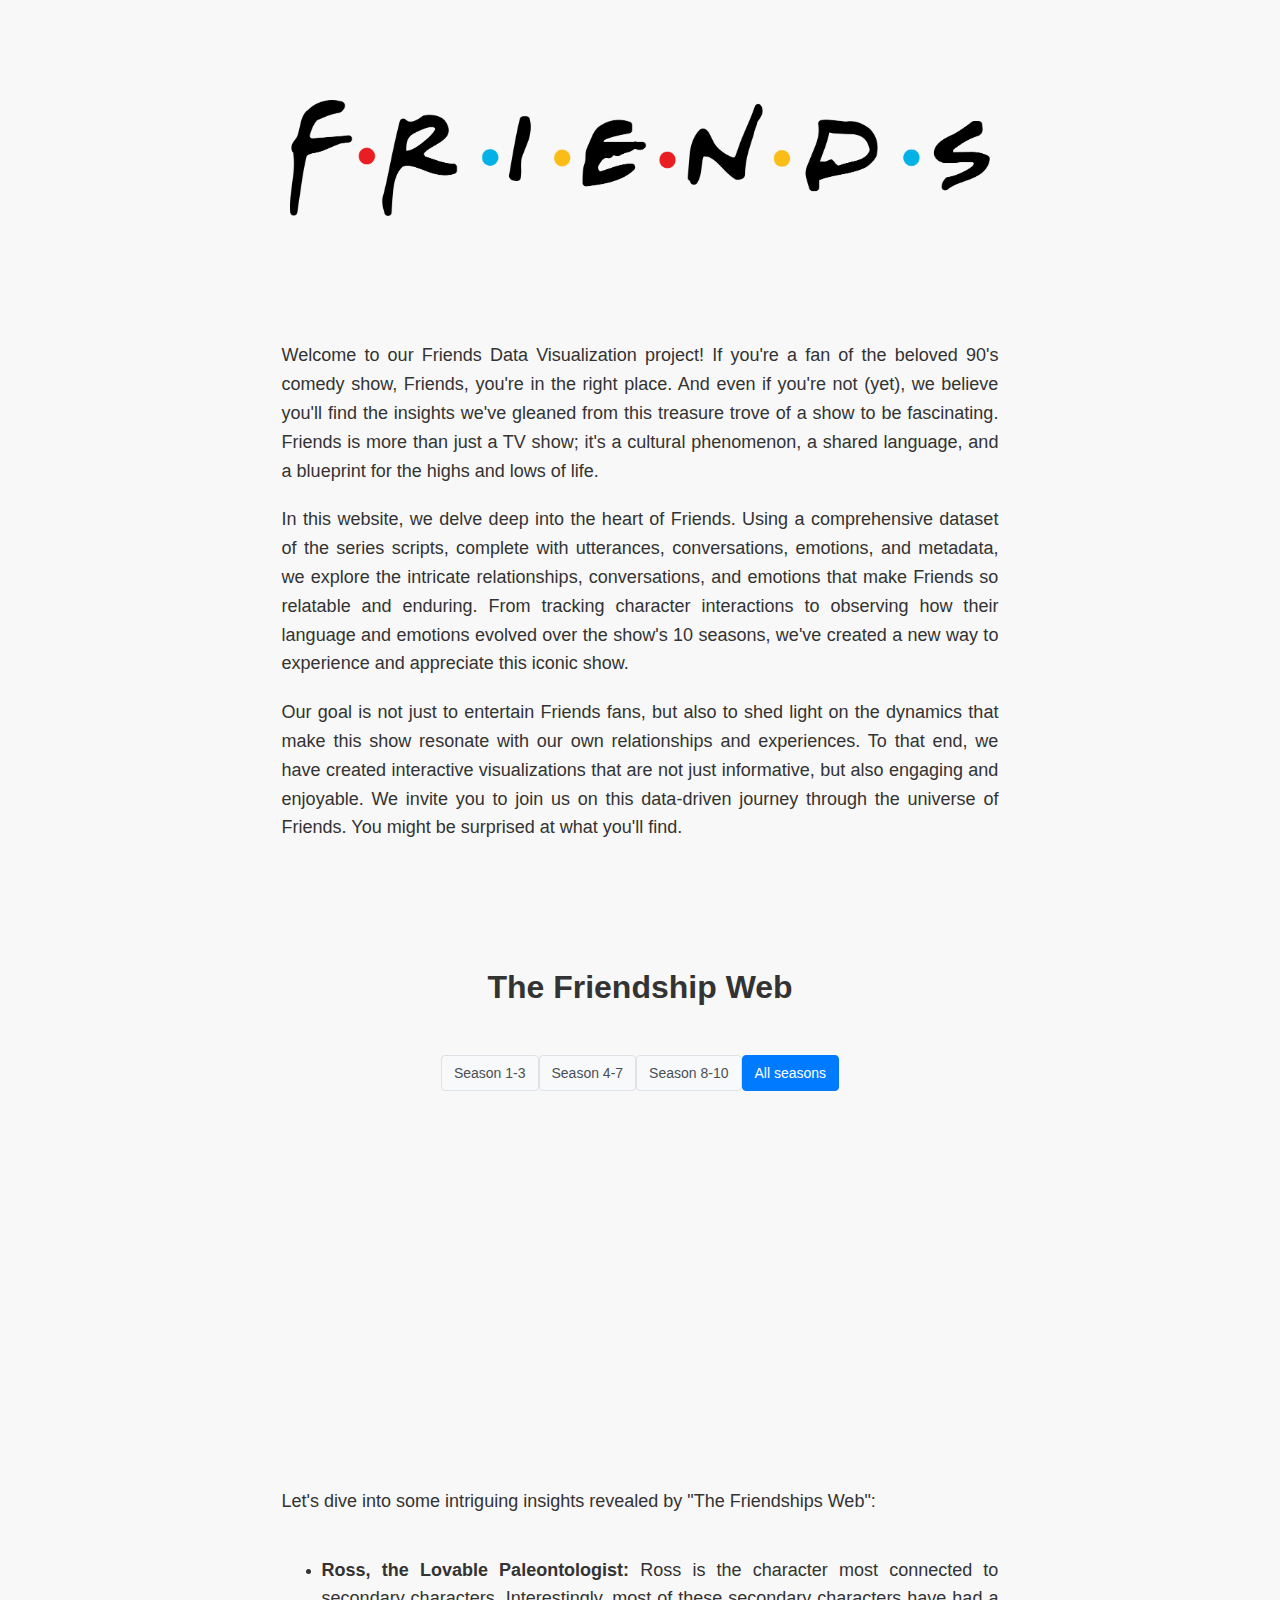
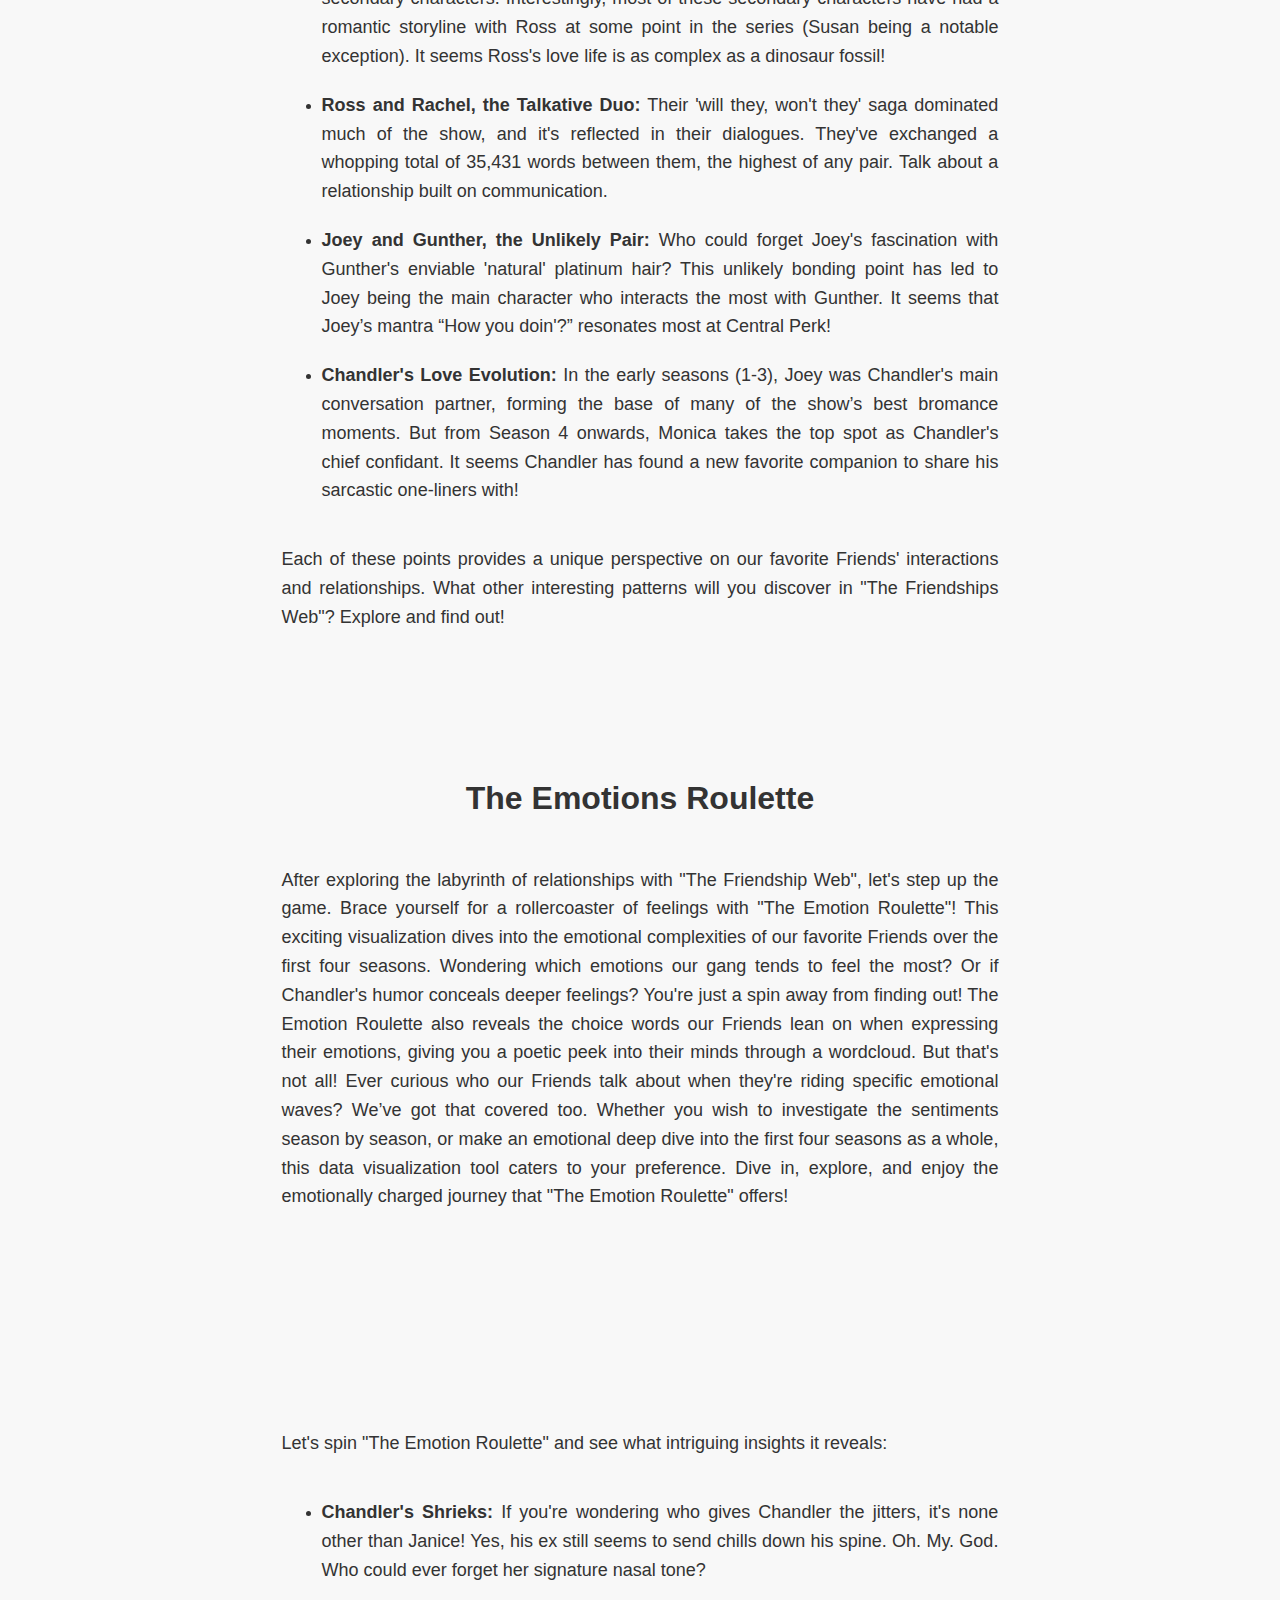
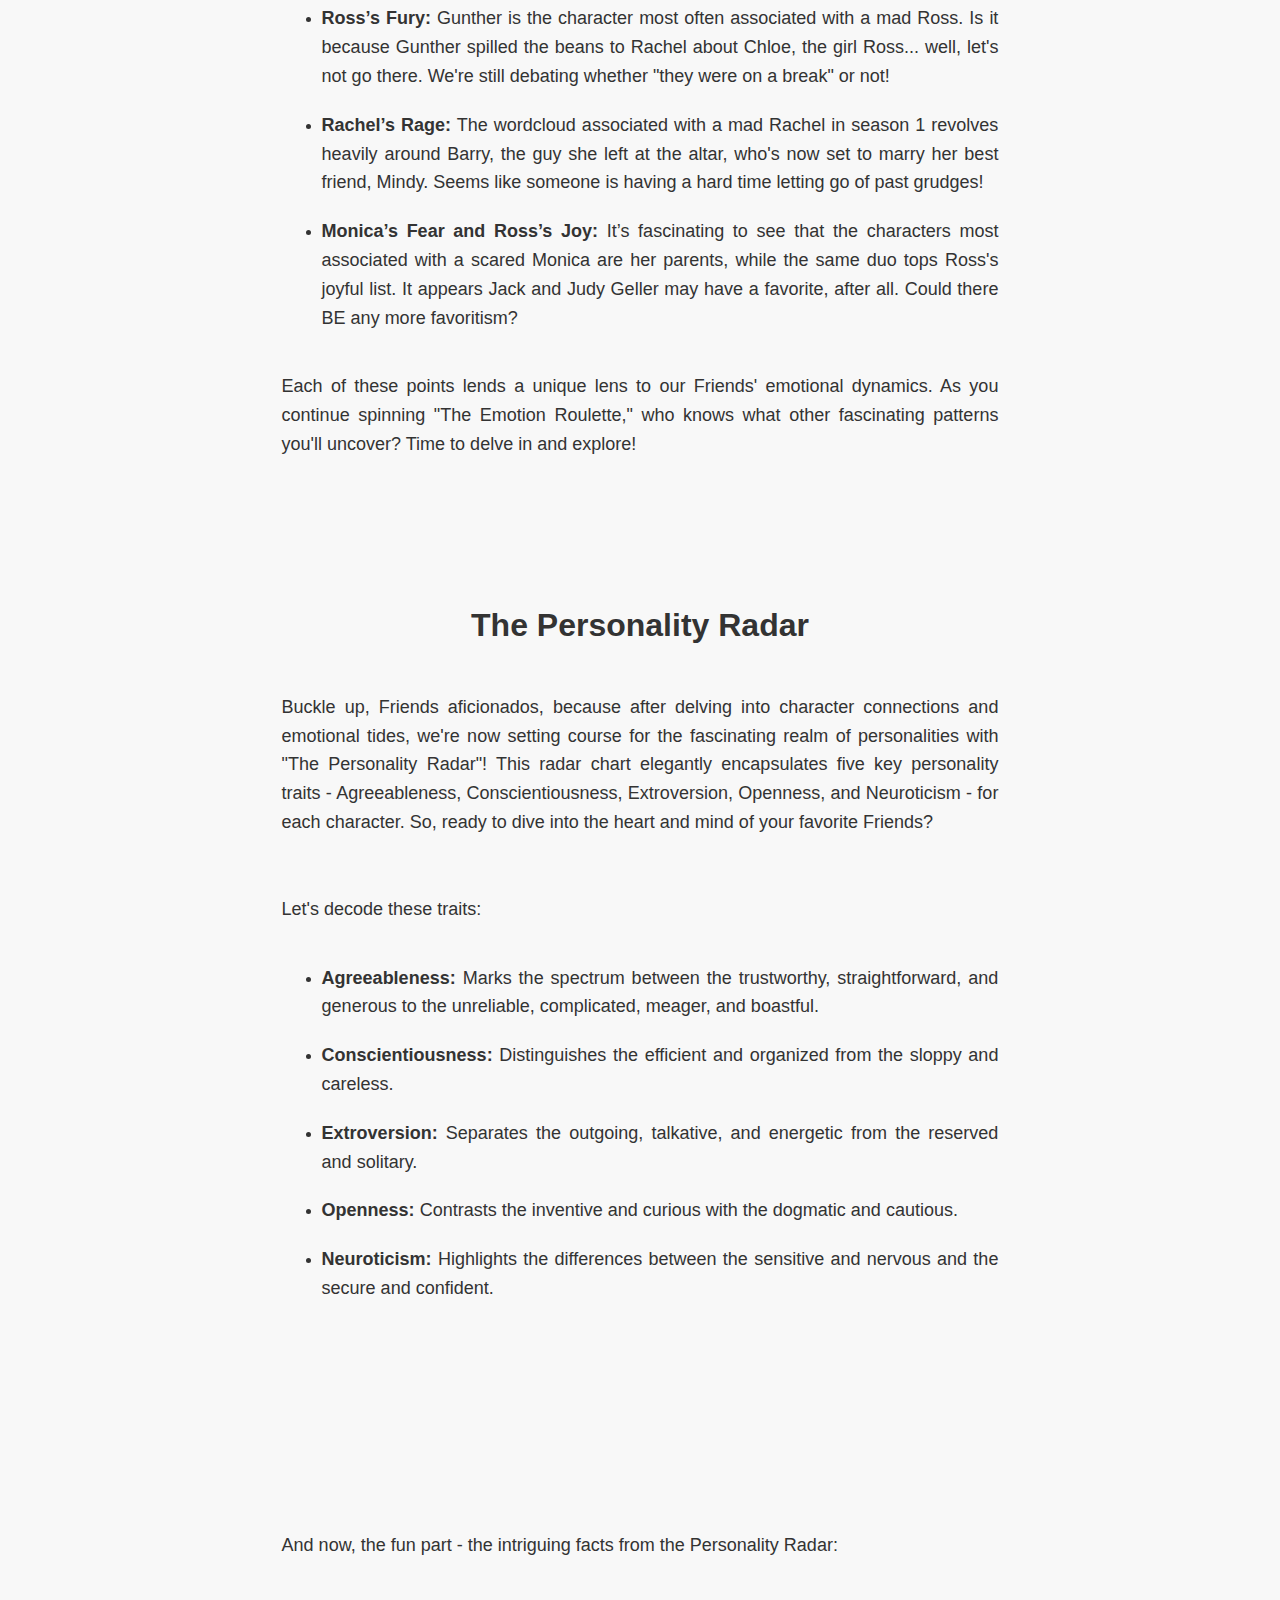
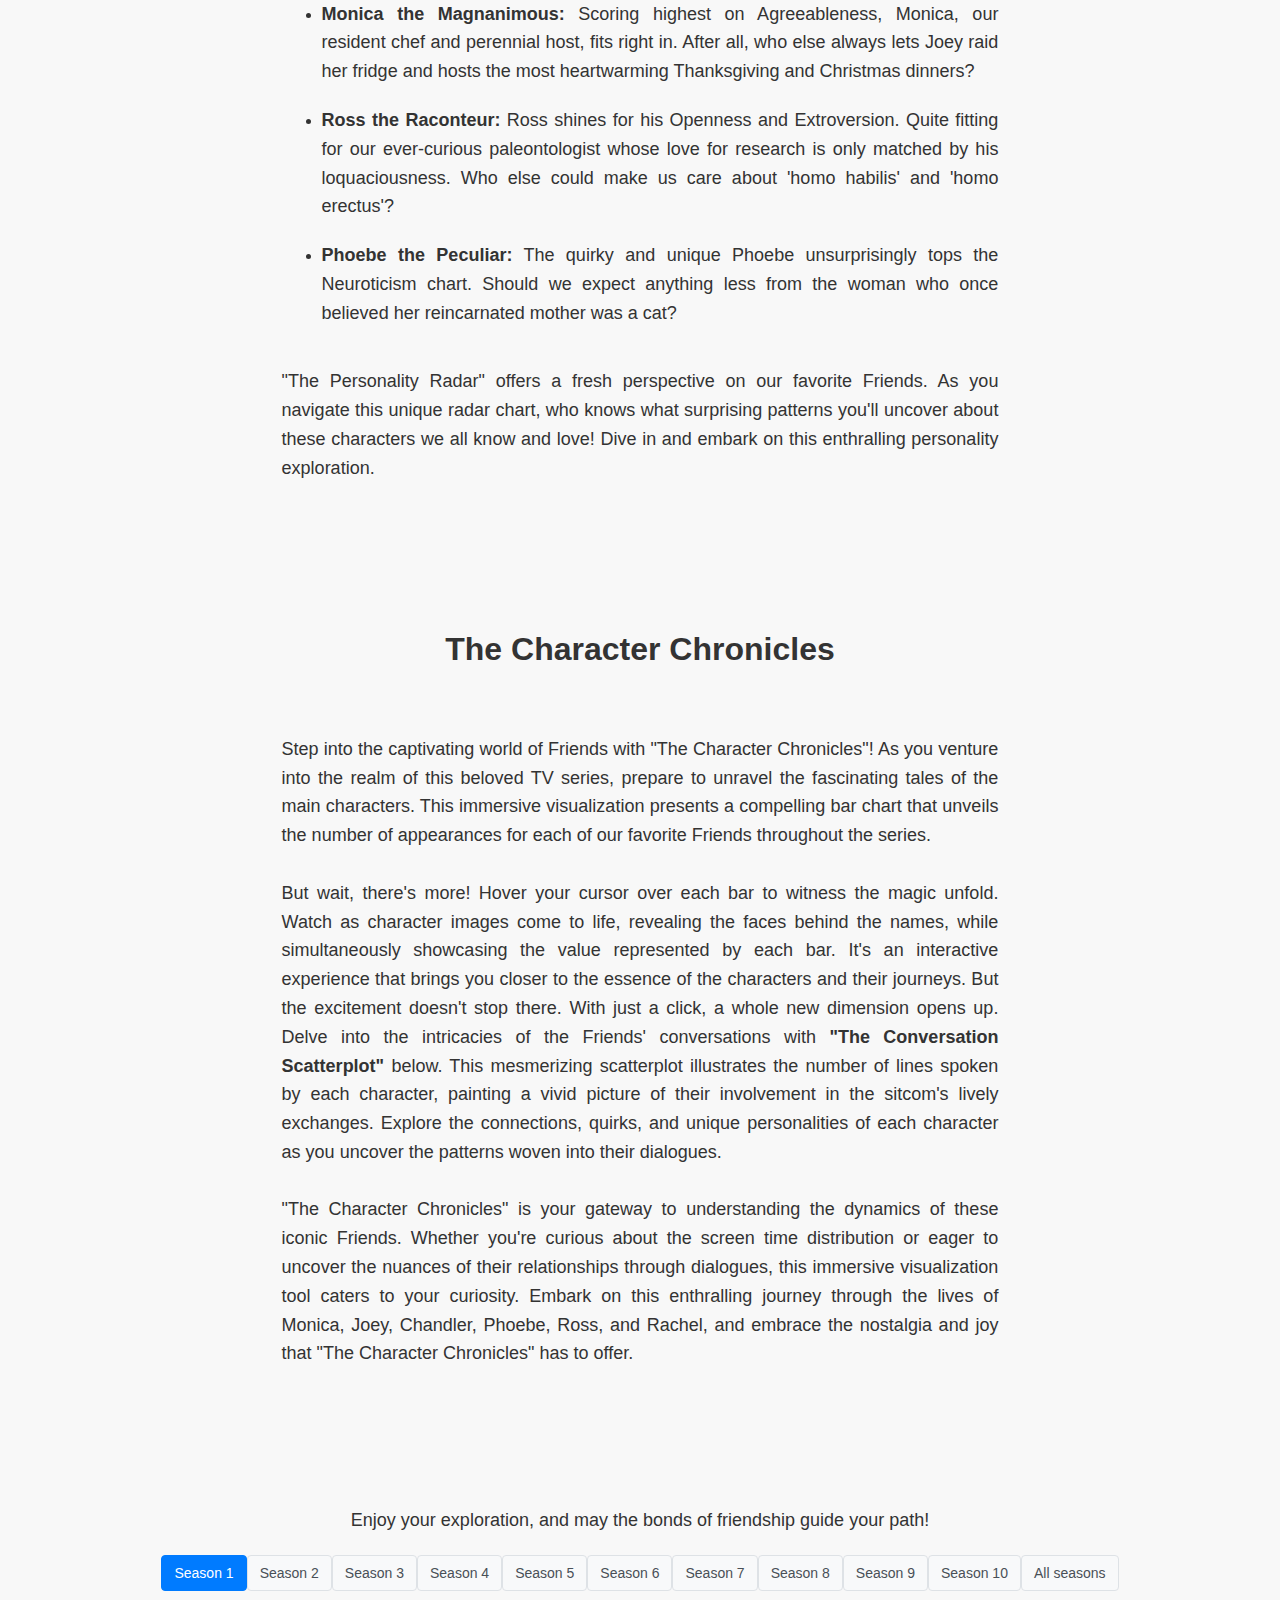
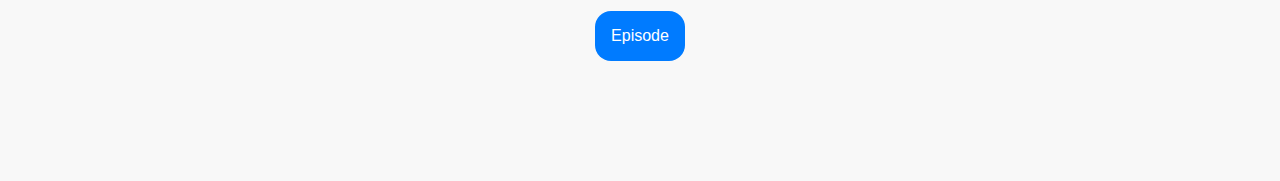
<file: index.html>
<!DOCTYPE html>
<html lang="en">

<head>
    <meta charset="UTF-8">
    <title>Friends Interactive Network Graph</title>
    <script src="https://d3js.org/d3.v6.min.js"></script>
    <script src="build/d3.layout.cloud.js"></script>
    <script src="radarchart.js"></script>
    <link rel="stylesheet" href="styles.css">
</head>

<body>
    <div class="container">
        <div>
            <img class="title" src="./pictures/FriendsLogo.png" />
        </div>
        <div class="text-block introduction">
            <p>Welcome to our Friends Data Visualization project! If you're a fan of the beloved 90's comedy show,
                Friends, you're in the right place. And even if you're not (yet), we believe you'll find the insights
                we've gleaned from this treasure trove of a show to be fascinating. Friends is more than just a TV show;
                it's a cultural phenomenon, a shared language, and a blueprint for the highs and lows of life. </p>
            <p>In this website, we delve deep into the heart of Friends. Using a comprehensive dataset of the series
                scripts, complete with utterances, conversations, emotions, and metadata, we explore the intricate
                relationships, conversations, and emotions that make Friends so relatable and enduring. From tracking
                character interactions to observing how their language and emotions evolved over the show's 10 seasons,
                we've created a new way to experience and appreciate this iconic show. </p>
            <p>Our goal is not just to entertain Friends fans, but also to shed light on the dynamics that make this
                show resonate with our own relationships and experiences. To that end, we have created interactive
                visualizations that are not just informative, but also engaging and enjoyable. We invite you to join us
                on this data-driven journey through the universe of Friends. You might be surprised at what you'll find.
            </p>
        </div>
        <h1 class="title-friendship">The Friendship Web</h1>
        <div id="interaction">
            <div class="radio-container">
                <input type="radio" id="season-interaction-1" name="season-interaction" value="season-interaction-1">
                <label for="season-interaction-1">Season 1-3</label>

                <input type="radio" id="season-interaction-4" name="season-interaction" value="season-interaction-4">
                <label for="season-interaction-4">Season 4-7</label>

                <input type="radio" id="season-interaction-8" name="season-interaction" value="season-interaction-8">
                <label for="season-interaction-8">Season 8-10</label>

                <input type="radio" id="season-interaction-all" name="season-interaction" value="season-interaction-all"
                    checked>
                <label for="season-interaction-all">All seasons</label>
            </div>
            <svg id="interaction-svg"></svg>
        </div>
        <div class="text-block interactions-facts">
            <p>Let's dive into some intriguing insights revealed by "The Friendships Web":</p>
            <ul>
                <li>
                    <p><strong>Ross, the Lovable Paleontologist:</strong> Ross is the character most connected to
                        secondary
                        characters. Interestingly, most of these secondary characters have had a romantic storyline with
                        Ross at some point in the series (Susan being a notable exception). It seems Ross's love life is
                        as complex as a dinosaur fossil!</p>
                </li>
                <li>
                    <p><strong>Ross and Rachel, the Talkative Duo:</strong> Their 'will they, won't they' saga
                        dominated much of the show, and it's reflected in their dialogues. They've exchanged a whopping
                        total of 35,431 words between them, the highest of any pair. Talk about a relationship built on
                        communication.</p>
                </li>
                <li>
                    <p><strong>Joey and Gunther, the Unlikely Pair:</strong> Who could forget Joey's fascination with
                        Gunther's enviable 'natural' platinum hair? This unlikely bonding point has led to Joey being
                        the main character who interacts the most with Gunther. It seems that Joey’s mantra “How you
                        doin'?” resonates most at Central Perk!</p>
                </li>
                <li>
                    <p><strong>Chandler's Love Evolution:</strong> In the early seasons (1-3), Joey was Chandler's main
                        conversation partner, forming the base of many of the show’s best bromance moments. But from
                        Season 4 onwards, Monica takes the top spot as Chandler's chief confidant. It seems Chandler has
                        found a new favorite companion to share his sarcastic one-liners with!</p>
                </li>
            </ul>
            <p>Each of these points provides a unique perspective on our favorite Friends' interactions and
                relationships. What other interesting patterns will you discover in "The Friendships Web"? Explore
                and find out!</p>
        </div>
        <div class="title-emotions">
            <h1>The Emotions Roulette</h1>
        </div>
        <p class="text-block no-margin">After exploring the labyrinth of relationships with "The Friendship Web", let's
            step up the game. Brace yourself for a rollercoaster of feelings with "The Emotion Roulette"! This exciting
            visualization dives into the emotional complexities of our favorite Friends over the first four seasons.
            Wondering which emotions our gang tends to feel the
            most? Or if Chandler's humor conceals deeper feelings? You're just a spin away from finding out! The Emotion
            Roulette also reveals the choice words our Friends lean on when expressing their emotions, giving you a
            poetic peek into their minds through a wordcloud. But that's not all! Ever curious who our Friends talk
            about when they're riding specific emotional waves? We’ve got that covered too. Whether you wish to
            investigate the sentiments season by season, or make an emotional deep dive into the first four seasons as a
            whole, this data visualization tool caters to your preference. Dive in, explore, and enjoy the emotionally
            charged journey that "The Emotion Roulette" offers!</p>
        <div id="my_dataviz"></div>
        <div id="emotion-wordcloud"></div>
        <div class="text-block emotion-facts">
            <p>Let's spin "The Emotion Roulette" and see what intriguing insights it reveals:</p>
            <ul>
                <li>
                    <p><strong>Chandler's Shrieks:</strong> If you're wondering who gives Chandler the jitters, it's
                        none other than Janice! Yes, his ex still seems to send chills down his spine. Oh. My. God. Who
                        could ever forget her signature nasal tone?</p>
                </li>
                <li>
                    <p><strong>Ross’s Fury:</strong> Gunther is the character most often associated with a mad Ross. Is
                        it because Gunther spilled the beans to Rachel about Chloe, the girl Ross... well, let's not go
                        there. We're still debating whether "they were on a break" or not!</p>
                </li>
                <li>
                    <p><strong>Rachel’s Rage:</strong> The wordcloud associated with a mad Rachel in season 1 revolves
                        heavily around Barry, the guy she left at the altar, who's now set to marry her best friend,
                        Mindy. Seems like someone is having a hard time letting go of past grudges!</p>
                </li>
                <li>
                    <p><strong>Monica’s Fear and Ross’s Joy:</strong> It’s fascinating to see that the characters most
                        associated with a scared Monica are her parents, while the same duo tops Ross's joyful list. It
                        appears Jack and Judy Geller may have a favorite, after all. Could there BE any more favoritism?
                    </p>
                </li>
            </ul>
            <p>Each of these points lends a unique lens to our Friends' emotional dynamics. As you continue spinning
                "The Emotion Roulette," who knows what other fascinating patterns you'll uncover? Time to delve in and
                explore!</p>
        </div>
        <h1>The Personality Radar</h1>
        <p class="text-block personality-intro">
            Buckle up, Friends aficionados, because after delving into character connections and emotional tides, we're
            now setting course for the fascinating realm of personalities with "The Personality Radar"! This radar chart
            elegantly encapsulates five key personality traits - Agreeableness, Conscientiousness, Extroversion,
            Openness, and Neuroticism - for each character. So, ready to dive into the heart and mind of your favorite
            Friends?</p>
        <div class="text-block personality-facts">
            <p>Let's decode these traits:</p>
            <ul>
                <li>
                    <p><strong>Agreeableness:</strong> Marks the spectrum between the trustworthy, straightforward, and
                        generous to the unreliable, complicated, meager, and boastful.</p>
                </li>
                <li>
                    <p><strong>Conscientiousness:</strong> Distinguishes the efficient and organized from the sloppy and
                        careless.</p>
                </li>
                <li>
                    <p><strong>Extroversion:</strong> Separates the outgoing, talkative, and energetic from the reserved
                        and solitary.</p>
                </li>
                <li>
                    <p><strong>Openness:</strong> Contrasts the inventive and curious with the dogmatic and cautious.
                    </p>
                </li>
                <li>
                    <p><strong>Neuroticism:</strong> Highlights the differences between the sensitive and nervous and
                        the secure and confident.</p>
                </li>
            </ul>
        </div>
        <div id="personality">
            <div class="character-images"></div>
            <div class="radarChart"></div>
        </div>
        <div class="text-block personality-facts">
            <p>And now, the fun part - the intriguing facts from the Personality Radar:</p>
            <ul>
                <li>
                    <p><strong>Monica the Magnanimous:</strong> Scoring highest on Agreeableness, Monica, our resident
                        chef and perennial host, fits right in. After all, who else always lets Joey raid her fridge and
                        hosts the most heartwarming Thanksgiving and Christmas dinners?</p>
                </li>
                <li>
                    <p><strong>Ross the Raconteur:</strong> Ross shines for his Openness and Extroversion. Quite fitting
                        for our ever-curious paleontologist whose love for research is only matched by his
                        loquaciousness. Who else could make us care about 'homo habilis' and 'homo erectus'?</p>
                </li>
                <li>
                    <p><strong>Phoebe the Peculiar:</strong> The quirky and unique Phoebe unsurprisingly tops the
                        Neuroticism chart. Should we expect anything less from the woman who once believed her
                        reincarnated mother was a cat?</p>
                </li>
            </ul>
            <p>"The Personality Radar" offers a fresh perspective on our favorite Friends. As you navigate this unique
                radar chart, who knows what surprising patterns you'll uncover about these characters we all know and
                love! Dive in and embark on this enthralling personality exploration.</p>
        </div>
        <h1>The Character Chronicles</h1>
        <div class="text-block no-margin">
            
            <p>Step into the captivating world of Friends with "The Character Chronicles"! As you venture into the realm
                of this beloved TV series, prepare to unravel the fascinating tales of the main characters.
                This immersive visualization presents a compelling bar chart that unveils the number of appearances
                for each of our favorite Friends throughout the series.
                <br>
                <br>
                But wait, there's more! Hover your cursor over each bar to witness the magic unfold.
                Watch as character images come to life, revealing the faces behind the names, while simultaneously 
                showcasing the value represented by each bar. It's an interactive experience that brings you closer
                to the essence of the characters and their journeys.
                But the excitement doesn't stop there. With just a click, a whole new dimension opens up. 
                Delve into the intricacies of the Friends' conversations with <strong>"The Conversation Scatterplot"</strong> below.
                This mesmerizing scatterplot illustrates the number of lines spoken by each character, painting a vivid
                picture of their involvement in the sitcom's lively exchanges. Explore the connections, quirks, and unique
                personalities of each character as you uncover the patterns woven into their dialogues.
                <br>
                <br>
                "The Character Chronicles" is your gateway to understanding the dynamics of these iconic Friends.
                Whether you're curious about the screen time distribution or eager to uncover the nuances of their
                relationships through dialogues, this immersive visualization tool caters to your curiosity.
                Embark on this enthralling journey through the lives of Monica, Joey, Chandler, Phoebe, Ross, and Rachel,
                and embrace the nostalgia and joy that "The Character Chronicles" has to offer.
            </p>
        </div>
        <p>Enjoy your exploration, and may the bonds of friendship guide your path!</p>
        <div id="last-viz">
            <div class="radio-container">
                <input type="radio" id="season-appearances-1" name="season-appearances" value="season-appearances-1" checked>
                <label for="season-appearances-1">Season 1</label>
                <input type="radio" id="season-appearances-2" name="season-appearances" value="season-appearances-2">
                <label for="season-appearances-2">Season 2</label>
                <input type="radio" id="season-appearances-3" name="season-appearances" value="season-appearances-3">
                <label for="season-appearances-3">Season 3</label>
                <input type="radio" id="season-appearances-4" name="season-appearances" value="season-appearances-4">
                <label for="season-appearances-4">Season 4</label>
                <input type="radio" id="season-appearances-5" name="season-appearances" value="season-appearances-5">
                <label for="season-appearances-5">Season 5</label>
                <input type="radio" id="season-appearances-6" name="season-appearances" value="season-appearances-6">
                <label for="season-appearances-6">Season 6</label>
                <input type="radio" id="season-appearances-7" name="season-appearances" value="season-appearances-7">
                <label for="season-appearances-7">Season 7</label>
                <input type="radio" id="season-appearances-8" name="season-appearances" value="season-appearances-8">
                <label for="season-appearances-8">Season 8</label>
                <input type="radio" id="season-appearances-9" name="season-appearances" value="season-appearances-9">
                <label for="season-appearances-9">Season 9</label>
                <input type="radio" id="season-appearances-10" name="season-appearances" value="season-appearances-10">
                <label for="season-appearances-10">Season 10</label>

                <input type="radio" id="all-season-appearances" name="season-appearances" value="all-season-appearances">
                <label for="all-season-appearances">All seasons</label>
            </div>
            <div class="radio-container">
                <div class="dropdown">
                    <button class="dropdown-btn">Episode</button>
                    <div class="dropdown-content">
                    </div>
                </div>
            </div>
        </div>

    </div>
    <script src="interactions.js"></script>
    <script src="emotions.js"></script>
    <script src="personality.js"></script>
    <script src="appearances.js"></script>
</body>

</html>
</file>
<file: styles.css>
:root {
    --bar-color:rgb(0, 0, 255);
    --bar-color-hover: rgb(0, 250, 250);
}

body {
    font-family: 'Open Sans', sans-serif;
    font-size: 16px;
    line-height: 1.6;
    color: #333;
    background-color: #f8f8f8;
    padding: 0;
    margin: 0;
}


.links line {
    stroke-opacity: 0.6;
}

.nodes circle {
    stroke: #fff;
    stroke-width: 1.5px;
}

.edge-tooltip-rect {
    fill: #f9f9f9;
    /* Light background color */
    stroke: #333;
    /* Dark border color */
    stroke-width: 1px;
    /* Border width */
    box-shadow: 0 4px 6px rgba(0, 0, 0, 0.1);
    /* Add some shadow */
}

.edge-tooltip text {
    font-family: Arial, sans-serif;
    /* Set a font family */
    fill: #333;
    /* Dark text color */
}

.tooltip rect {
    fill: #f9f9f9;
    /* Light background color */
    stroke: #333;
    /* Dark border color */
    stroke-width: 1px;
    /* Border width */
    box-shadow: 0 4px 6px rgba(0, 0, 0, 0.1);
    /* Add some shadow */
}

.info-tooltip rect {
    fill: #f9f9f9;
    /* Light background color */
    stroke: #333;
    /* Dark border color */
    stroke-width: 1px;
    /* Border width */
    box-shadow: 0 4px 6px rgba(0, 0, 0, 0.1);
    /* Add some shadow */
}

.tooltip text {
    font-family: Arial, sans-serif;
    /* Set a font family */
    fill: #333;
    /* Dark text color */
}

.fade {
    opacity: 0;
    transition: opacity 0.5s;
}

.container {
    width: 80%;
    /* Set the width of the container to 80% of the parent element */
    margin: 0 auto;
    /* Set the margins on the top and bottom to 0, and auto on the left and right to center the div horizontally */
    display: flex;
    /* Use flexbox layout to organize child elements */
    flex-direction: column;
    /* Align child elements in a column */
    align-items: center;
    /* Center child elements horizontally */
    justify-content: center;
    /* Center child elements vertically */
    margin-bottom: 100px;
}


.interaction-div {
    background-color: #f9f9f9;
}

#interaction {
    margin-top: 20px;
    margin-bottom: 100px;
}

.interactions-facts{
    margin-bottom: 100px;
}

.emotion-facts{
    margin-bottom: 100px;
}

.radio-container {
    margin-bottom: 20px;
}



/* Radio button container and labels */


.radio-margin {
    margin-right: 10px;
}

.radio-wrapper {
    display: flex;
    justify-content: space-between;
    align-items: center;
    width: 690px;
}

.radio-container {
    display: flex;
    justify-content: center;
    align-items: center;
}

.radio-container label {
    font-family: Arial, sans-serif;
    font-size: 14px;
    padding: 6px 12px;
    background-color: #f8f9fa;
    border: 1px solid #dee2e6;
    border-radius: 4px;
    color: #495057;
    cursor: pointer;
    transition: background-color 0.2s, border-color 0.2s;
}

.radio-container label:hover {
    background-color: #e9ecef;
    border-color: #ced4da;
}

.radio-container input[type="radio"] {
    display: none;
}

/* Style the custom radio button indicator */
.radio-container label span {
    display: inline-block;
    width: 12px;
    height: 12px;
    margin-right: 4px;
    border: 1px solid #dee2e6;
    border-radius: 50%;
    vertical-align: middle;
    transition: background-color 0.2s, border-color 0.2s;
}

/* Update the existing rule for the hover effect */
.radio-container label:hover span {
    border-color: #ced4da;
}

/* Rule for the selected radio button label */
.radio-container input[type="radio"]:checked+label {
    background-color: #007bff;
    border-color: #007bff;
    color: #ffffff;
}

/* Add a new rule to style the custom radio button indicator when it's checked */
.radio-container input[type="radio"]:checked+label span {
    background-color: #ffffff;
    border-color: #ffffff;
}

/* Update the existing rule for the hover effect on the selected radio button label */
.radio-container input[type="radio"]:checked+label:hover {
    background-color: #0056b3;
    border-color: #0056b3;
}

/* Add a new rule to style the custom radio button indicator when its label is hovered */
.radio-container input[type="radio"]:checked+label:hover span {
    background-color: #ffffff;
    border-color: #ffffff;
}

.tooltip {
    position: absolute;
    text-align: center;
    padding: 5px;
    font-size: 12px;
    font-weight: bold;
    background: #fff;
    border: 1px solid #ddd;
    border-radius: 3px;
    pointer-events: none;
}


.title {
    width: 700px;
    margin-top: 100px;
}

p {
    font-size: 18px;
    /* Adjust the font size to your preference */
    font-weight: normal;
    color: #333;
    text-align: justify;
    margin-bottom: 20px;
    line-height: 1.6;
}

.text-block {
    margin-top: 100px;
    width: 70%;
}

ul {
    margin-top: 40px;
    margin-bottom: 40px;
}

#my_dataviz {
    align-content: center;
    padding-left: 15%;
    background-color: #f9f9f9;

}

#emotion-tooltip-image-1 {
    width: 22%;
    padding: 10px;
}

#emotion-tooltip {
    width: 320px;
    height: 375px;
    padding: 5px;
    margin: 5px;
}

#emotion-wordcloud {
    width: fit-content;
    width: 100%;
    height: auto;
    /* Adjust as needed */
    display: flex;
    flex-wrap: wrap;
    justify-content: center;
    align-items: center;
}

#emotion-wordcloud li {
    font-size: large;
    align-self: start;
}

.character-images {
    display: flex;
    justify-content: space-between;
}

.character-images circle {
    fill: url(#image);
    stroke: #69b3a2;
    stroke-width: 10;
}

#personality{
    margin-top: 50px;
}

.radarChart{
    display: flex;
    justify-content: center;
    align-items: center;
}

.radarChart svg{
    align-self: self-start;
}


.no-margin{
    margin-top: 20px;
    margin-bottom: 100px;
}

.personality-intro{
    margin-top: 20px;
    margin-bottom: 20px;
}

.personality-facts{
    margin-top: 20px;
    margin-bottom: 100px;
}

.bar {
    fill:var(--bar-color);
}

.bar:hover {
    fill:var(--bar-color-hover);
}

.dropdown-btn {
    background-color: #007bff;
    color: white;
    padding: 16px;
    font-size: 16px;
    border: none;
    border-radius: 1em;
  }
  
  .dropdown {
    position: relative;
    display: inline-block;
  }
  
  .dropdown-content {
    display: none;
    position: absolute;
    background-color: rgb(250,250,250);
    min-width: 160px;
    box-shadow: 0px 8px 16px 0px rgba(0,0,0,0.2);
    z-index: 1;
  }
  
  .dropdown-content a {
    color: black;
    padding: 12px 16px;
    text-decoration: none;
    display: block;
  }
  
  .dropdown-content a:hover {background-color: #ddd;}
  
  .dropdown:hover .dropdown-content {display: block;}
  
  .dropdown:hover .dropdown-btn {background-color: #006ee4;}

  

  .title-friendship{
    margin-top: 100px;
  }
</file>
